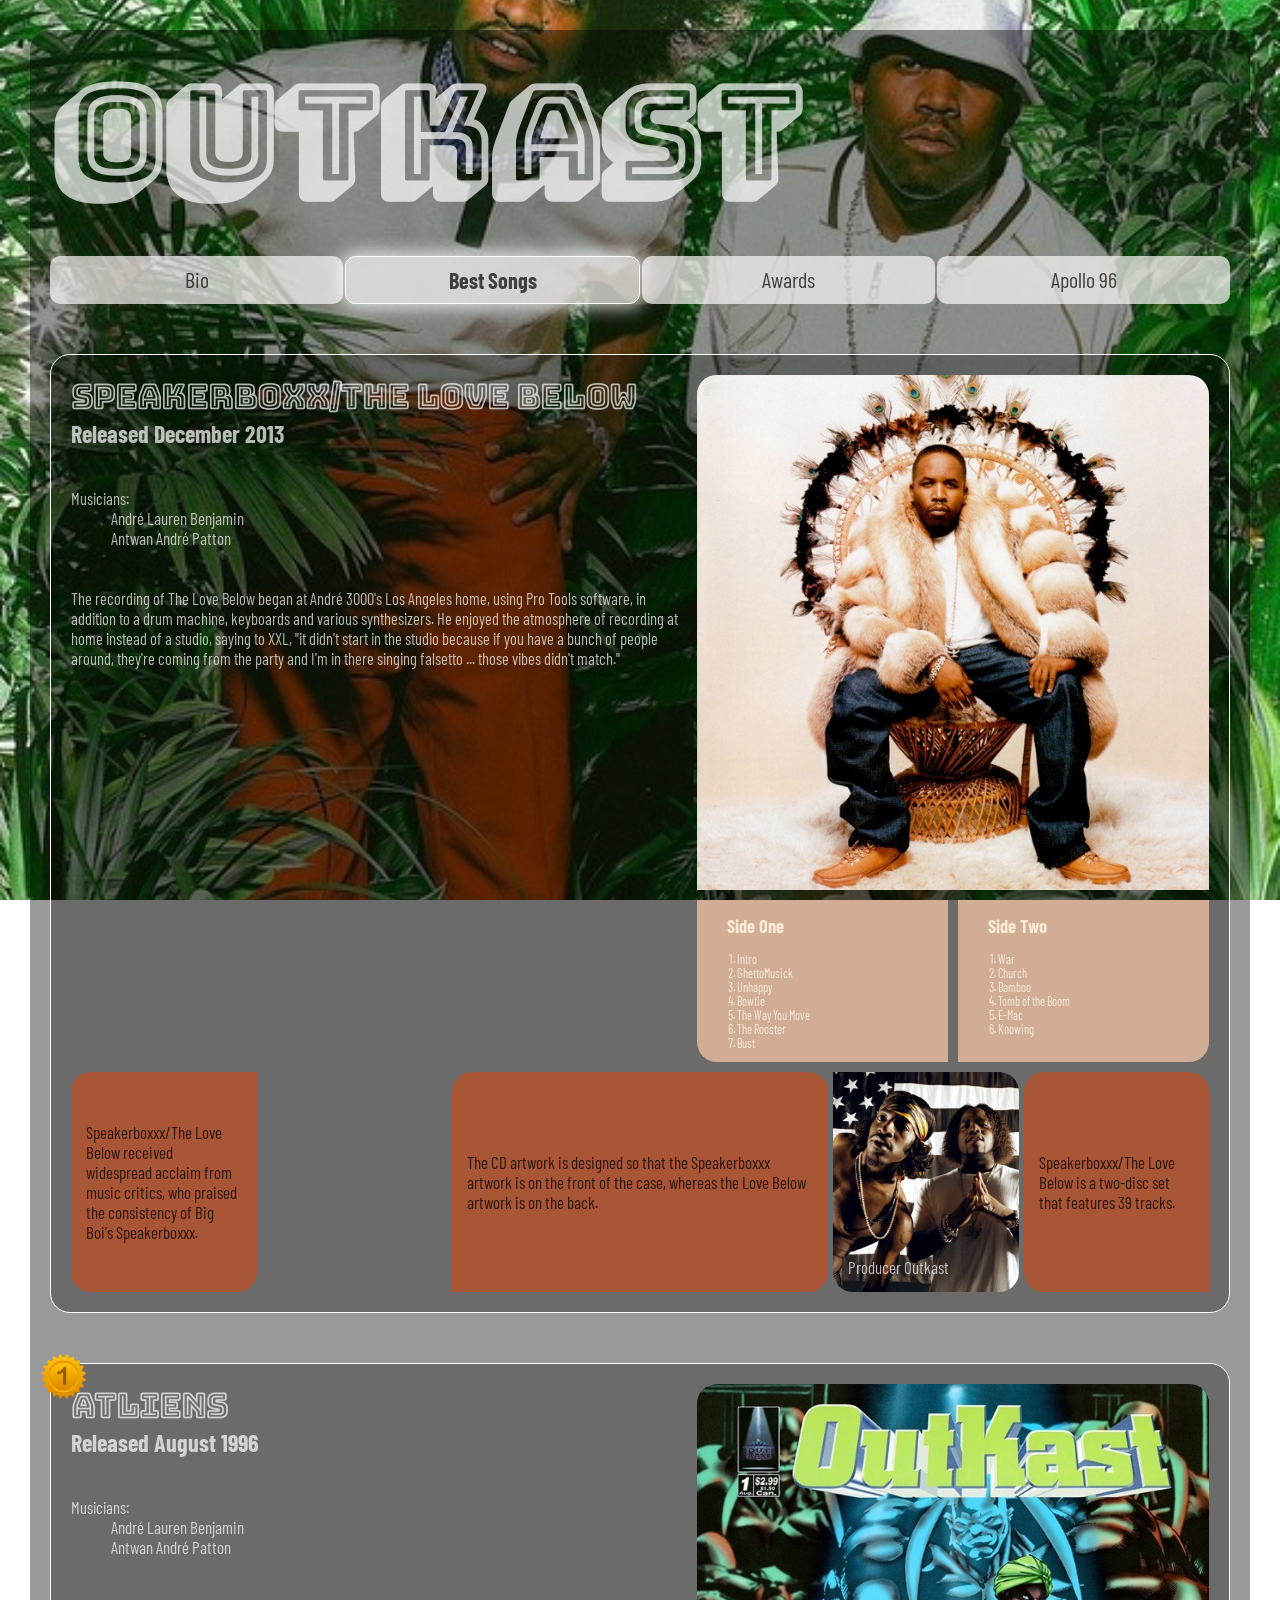
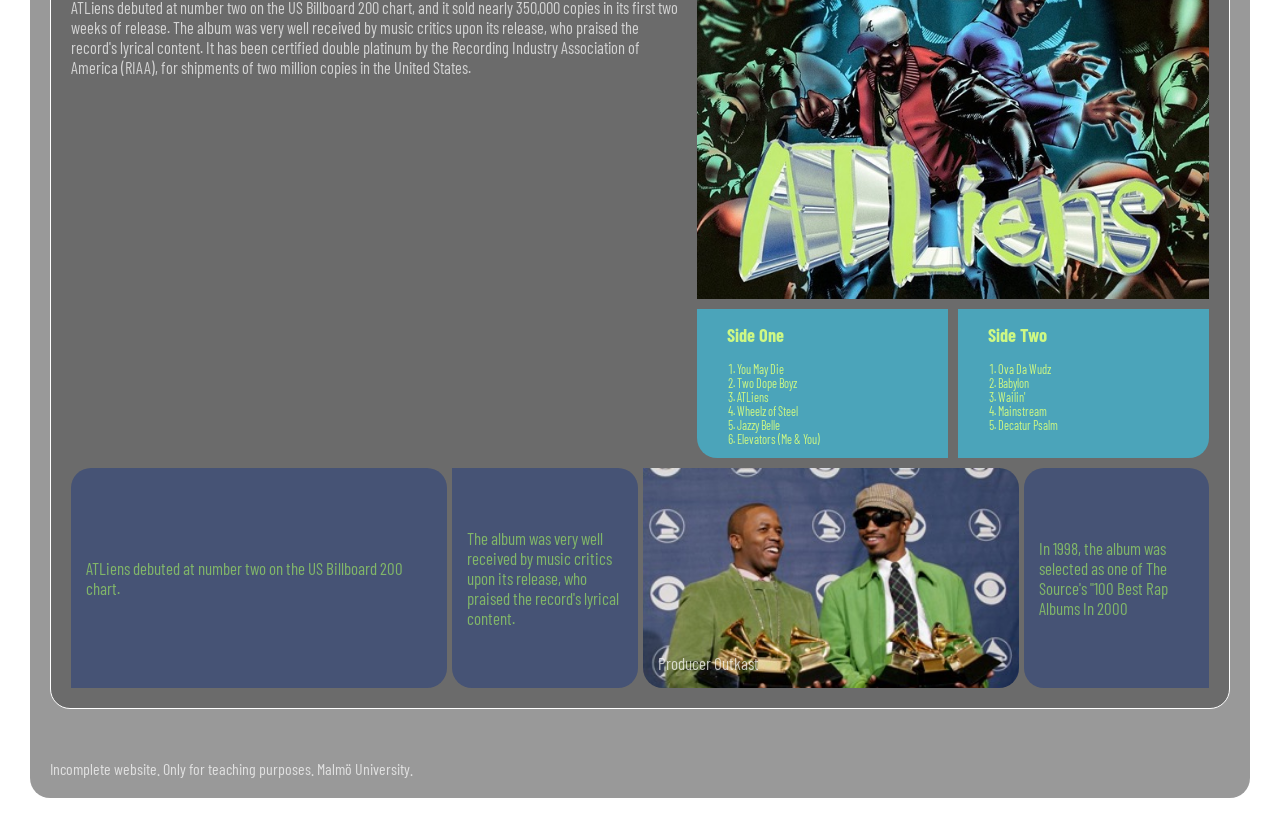
<file: index.html>
<!DOCTYPE html>
<html lang="en">
<head>
  <meta charset="UTF-8">
  <link href="index.css" rel="stylesheet">

  <link rel="preconnect" href="https://fonts.googleapis.com">
  <link rel="preconnect" href="https://fonts.gstatic.com" crossorigin>
  <link href="https://fonts.googleapis.com/css2?family=Barlow+Condensed:wght@300&family=Barlow+Semi+Condensed:wght@300;700&display=swap" rel="stylesheet">
  <link href="https://fonts.googleapis.com/css2?family=Bungee+Outline&family=Bungee+Shade&display=swap" rel="stylesheet">
  <title></title>
</head>
<body>

  <div class="container">
  
    <div class="content">

      <header>
        <h1 class="header">Outkast</h1>
      </header>

      <nav>
        <div class="nav unmarked">Bio</div>
        <div class="nav marked">Best Songs</div>
        <div class="nav unmarked">Awards</div>
        <div class="nav unmarked">Apollo 96</div>
      </nav>

      <main>
        <article id="the_love_below" class="best">
  
          <div class="album_data">
            <div>
              <h1 class="header_second header_second_2">Speakerboxx/The Love Below</h1>
              <h2 class="release_date">Released December 2013</h2>
            </div>
            <div>
              <p>Musicians:</p>
              <ul class="musicians">
                <li>André Lauren Benjamin</li>
                <li>Antwan André Patton</li>
              </ul>            
            </div>
  
            <div class="album_description">
              <p>The recording of The Love Below began at André 3000's Los Angeles home, using Pro Tools software, in addition to a drum machine, keyboards and various synthesizers. He enjoyed the atmosphere of recording at home instead of a studio, saying to XXL, "it didn't start in the studio because if you have a bunch of people around, they're coming from the party and I'm in there singing falsetto ... those vibes didn't match."</p>
            </div>
              
          </div>
  
          <div class="cover2">
            <img class="show_hover" src="R-1782294-1242972614 Stor.jpeg">
            <img class="show_not_hover" src="Outkast-speakerboxx-lovebelow.jpg">
          </div>
  
          <div class="song_list">
            <div class="song_list3">
              <h2 class="record">Side One</h2>
              <ol>
                <li>Intro</li>
                <li>GhettoMusick</li>
                <li>Unhappy</li>
                <li>Bowtie</li>
                <li>The Way You Move</li>
                <li>The Rooster</li>
                <li>Bust</li>
              </ol>
            </div>
            <div class="song_list4">
              <h2 class="record">Side Two</h2>
              <ol>
                <li>War</li>
                <li>Church</li>
                <li>Bamboo</li>
                <li>Tomb of the Boom</li>
                <li>E-Mac</li>
                <li>Knowing</li>
              </ol>
            </div>
          </div>
  
          <ul class="anecdotes">
            <li class="bottom_left_90">Speakerboxxx/The Love Below received widespread acclaim from music critics, who praised the consistency of Big Boi's Speakerboxxx.</li>
            <li class="top_left">The CD artwork is designed so that the Speakerboxxx artwork is on the front of the case, whereas the Love Below artwork is on the back.</li>
            <li class="empty_tablet_empty"></li>
            <li class="empty_tablet_empty"></li>
            <li class="image image_1">Producer Outkast</li>  
            <li class="bottom_right">Speakerboxxx/The Love Below is a two-disc set that features 39 tracks.</li>  
          </ul>
  
        </article>

        <article id="AT-Liens" class="best">
  
          <div class="album_data VG">
            <div>
              <h1 class="header_second ">ATLiens</h1>
              <h2 class="release_date">Released August 1996</h2>
            </div>
            <div>
              <p>Musicians:</p>
              <ul class="musicians">
                <li>André Lauren Benjamin</li>
                <li>Antwan André Patton</li>
              </ul>            
            </div>
  
            <div class="album_description">
              <p>ATLiens debuted at number two on the US Billboard 200 chart, and it sold nearly 350,000 copies in its first two weeks of release. The album was very well received by music critics upon its release, who praised the record's lyrical content. It has been certified double platinum by the Recording Industry Association of America (RIAA), for shipments of two million copies in the United States. </p>
            </div>
              
          </div>
  
          <div class="cover">
            <img class="show_hover" src="1 a140WG6BIyeAVNtzaD9v0A Medel.jpeg">
            <img class="show_not_hover" src="6FLqHVnJktSWNfAT Medel.jpeg">
          </div>
  
          <div class="song_list">
            <div class="song_list1">
              <h2 class="record">Side One</h2>
              <ol>
                <li>You May Die</li>
                <li>Two Dope Boyz</li>
                <li>ATLiens</li>
                <li>Wheelz of Steel</li>
                <li>Jazzy Belle</li>
                <li>Elevators (Me & You)</li>
              </ol>
            </div>
            <div class="song_list2">
              <h2 class="record">Side Two</h2>
              <ol>
                <li>Ova Da Wudz</li>
                <li>Babylon</li>
                <li>Wailin'</li>
                <li>Mainstream</li>
                <li>Decatur Psalm</li>
              </ol>
            </div>
          </div>
        
          <ul class="anecdotes">
            <li class="top_right_90">ATLiens debuted at number two on the US Billboard 200 chart.</li>
            <li class="empty"></li>
            <li class="two_wide">The album was very well received by music critics upon its release, who praised the record's lyrical content.</li>
            <li class="empty_tablet_empty"></li>
            <li class="empty_phone_empty"></li>
            <li class="top_left_90">Producer Outkast</li>  
            <li class="bottom_right_90">In 1998, the album was selected as one of The Source's "100 Best Rap Albums In 2000</li>  
          </ul>
        
        </article>

      </main>
      <footer>Incomplete website. Only for teaching purposes. Malmö University.</footer>
  
    </div>
      
  </div>
  
</body>
</html>
</file>
<file: index.css>
body {
    margin: 0;
    /*height: 100vh;*/
    background-image: url("FGvSOPvVkAkiTqm.jpg");
    background-attachment: fixed;
    background-size: cover;
    background-position: center;
    font-family: "Barlow Condensed";
}

.container {
    margin: 30px;
}

.VG::after {
    content: "";
    background-image: url(number-1-icon.png);
    /*background-repeat: no-repeat;*/
    background-size: 100%;
    width: 45px;
    height: 45px;
    position: absolute;
    top: -30px;
    left: -30px;
    z-index: 100;
}

.content {
    border-radius: 20px;
    background-color: rgba(0, 0, 0, 0.4);
    padding: 20px;
    color: rgba(255, 255, 255, 0.7);
}

.best {
    border-radius: 20px;
    background-color: rgba(0, 0, 0, 0.3);
    padding: 20px;
    border: 1px solid white;
    margin: 50px 0;
}

.header {
    margin: 0;
    font-size: 12vw;
    font-family: "Bungee Shade";
}

nav {
    display: flex;
    text-align: center;
    gap: 2px;
    font-size: 2vw;
    margin-top: 30px;
}
.nav {
    background-color: rgba(252, 248, 248, 0.7);
    padding: 10px;
    border-radius: 10px;
    width: 25%;   
    color: rgba(0, 0, 0, 0.7);
}
.unmarked:hover {
    opacity: 0.8;
    background-color: black;
    color: white;
}
.marked {
    border: 1px solid white;
    font-weight: bold;
    box-shadow: 0px 0px 17px 4px rgba(255,255,255,0.75);
    /*-webkit-box-shadow: 0px 0px 17px 4px rgba(255,255,255,0.75);
    -moz-box-shadow: 0px 0px 17px 4px rgba(255,255,255,0.75);*/
}

#AT-Liens {
    display: grid;
    grid-template-columns: repeat(11, 1fr);
    gap: 10px;  
}
#the_love_below {
    display: grid;
    grid-template-columns: repeat(11, 1fr);
    gap: 10px;
}
.album_data {
    position: relative;
    grid-column-start: 1;
    grid-column-end: 7;
}
.header_second {
    margin: 0;
    font-size: 3vw;
    font-family: "Bungee Outline";
}
.musicians {
    font-size: 1.5vw;
    list-style-type: none;
    margin: 0;
}
p {
    font-size: 1.5vw;
    margin: 0;
}
p, .album_desciption {
    margin-top: 40px;
}
.release_date {
    margin: 0;
}

img {
    width: 100%;
    height: 100%;
    object-fit: cover;
}
.cover {
    grid-column-start: 7;
    grid-column-end: 12;
    grid-row-start: 1;
    grid-row-end: 8;
    position: relative;
}
.cover2 {
    grid-column-start: 7;
    grid-column-end: 12;
    grid-row-start: 1;
    grid-row-end: 8;
    position: relative;
}
.show_hover {
    position: absolute;
    border-radius: 20px 20px 0 0;
}
.show_not_hover {
    border-radius: 20px 20px 0 0;
}
.show_hover:hover {
    opacity: 0;
    transition: 0.7s;
}
.show_hover:not(:hover) {
    transition: 0.7s;
}

.record {
    margin-left: 30px;
}

.song_list {
    display: flex;
    grid-column-start: 7;
    grid-column-end: 12;
    grid-row-start: 8;
    grid-row-end: 11;
    font-size: 1.1vw;
    gap: 10px;
}
.song_list1,
.song_list2 {
    background-color: #4ba4ba;
    color: #cdf884;
    width: 100%;
}
.song_list3,
.song_list4 {
    background-color: #d0ad94;
    color: antiquewhite;
    width: 100%;
}
.song_list1 {
    border-radius: 0 0 0 20px;
}
.song_list2 {
    border-radius: 0 0 20px 0;
}
.song_list3 {
    border-radius: 0 0 0 20px;
}
.song_list4 {
    border-radius: 0 0 20px 0;
}

.anecdotes > .empty_tablet_empty, .empty_phone_empty, .empty {
    display: none;
}
.anecdotes {
    grid-column-start: 1;
    grid-column-end: 12;
    /*grid-row-start: 11;
    grid-row-end: 15;*/
    gap: 5px;
    display: grid;
    grid-template-columns: repeat(12, 1fr);
    list-style-type: none;
    padding: 0;
    font-size: 1.5vw;
    margin: 0;
}
.anecdotes > li {
    height: 220px;
}
.bottom_left_90 {
    grid-column-start: 1;
    grid-column-end: 3;
    background-color: #a85636;
    color: rgb(46, 22, 13);
    border-radius: 20px 0 20px 20px;
    box-sizing: border-box;
    display: flex;
    align-items: center;
    padding: 15px;
}
.top_left {
    grid-column-start: 5;
    grid-column-end: 9;
    background-color: #a85636;
    color: rgb(46, 22, 13);
    border-radius: 20px 20px 20px 0;
    padding: 15px;
    box-sizing: border-box;
    display: flex;
    align-items: center;
}
.image_1 {
    grid-column-start: 9;
    grid-column-end: 11;
    background-image: url(a4279ee5d147f7e4258626accd988358\ Liten.jpeg);
    background-size: cover;
    background-position: center;
    border-radius: 0 20px 20px 20px;
    display: flex;
    align-items: flex-end;
    padding: 15px;
    box-sizing: border-box;
}
.bottom_right {
    grid-column-start: 11;
    grid-column-end: 13;
    background-color: #a85636;
    color: rgb(46, 22, 13);
    border-radius: 20px 20px 0 20px;
    box-sizing: border-box;
    display: flex;
    align-items: center;
    padding: 15px;
}

.top_right_90 {
    grid-column-start: 1;
    grid-column-end: 5;
    background-color: #465375;
    color: #81b669;
    border-radius: 20px 20px 20px 0;
    padding: 15px;
    height: 100%;
    width: 100%;
    box-sizing: border-box;
    display: flex;
    align-items: center;
}
.two_wide {
    grid-column-start: 5;
    grid-column-end: 7;
    background-color: #465375;
    color: #81b669;
    border-radius: 0 20px 20px 20px;
    padding: 15px;
    height: 100%;
    width: 100%;
    box-sizing: border-box;
    display: flex;
    align-items: center;
}
.top_left_90 {
    grid-column-start: 7;
    grid-column-end: 11;
    background-image: url(46a083-20200812-outkast-with-grammy-awards-in-2004\ Liten.jpeg);
    background-size: cover;
    background-position: top;
    border-radius: 0 20px 20px 20px;
    display: flex;
    align-items: flex-end;
    padding: 15px;
    height: 100%;
    width: 100%;
    box-sizing: border-box;
}
.bottom_right_90 {
    grid-column-start: 11;
    grid-column-end: 13;
    background-color: #465375;
    border-radius: 20px 20px 0 20px;
    color: #81b669;
    padding: 15px;
    height: 100%;
    width: 100%;
    box-sizing: border-box;
    display: flex;
    align-items: center;
}

@media (min-width: 1111px) {
    .header {
        font-size: 133px;
    }
    .header_second {
        font-size: 33px;
    }
    .musicians {
        font-size: 17px;
    }
    .song_list {
        font-size: 12.2167px;
    }
    p {
        font-size: 16.5px;
    }
    .anecdotes {
        font-size: 17px;
    }
    nav {
        font-size: 22px;
    }
}
@media (max-width: 900px) {
    .header {
        font-size: 108.117px;
    }
    .header_second {
        font-size: 27.0167px;
    }
    .musicians {
        font-size: 13.5px;
    }
    p {
        font-size: 13.5px;
    }
    .song_list {
        font-size: 9.9px;
    }
    .anecdotes {
        font-size: 13.8px;
    }
    nav {
        font-size: 18.0167px;
    }
}
@media (max-width: 800px) {
    body {
        background-image: url(FGvSOPvVkAkiTqm\ \(kopia\).jpg);
        background-position: center;
    }
    .show_hover,
    .show_not_hover {
        border-radius: 20px 0 0 20px;
    }
    .show_hover:hover {
        opacity: 1;
    }
    .header {
        text-align: center;
    }
    /*#AT-Liens {
        grid-template-columns: repeat(11, 1fr);
    }
    #the_love_below {
        grid-template-columns: repeat(11, 1fr);
     
    }*/
    .album_data {
        grid-column-start: 1;
        grid-column-end: 12;
        grid-row-start: 7;
        grid-row-end: 13;
    }
    .cover,
    .cover2 {
        grid-column-start: 1;
        grid-column-end: 7;
        grid-row-start: 1;
        grid-row-end: 7;
    } 
    .song_list {
        grid-column-start: 7;
        grid-column-end: 12;
        grid-row-start: 1;
        grid-row-end: 7;
        display: flex;
        flex-direction: column;
    }
    .song_list1,
    .song_list3 {
        border-radius: 0 20px 0 0;
    }
    .song_list1,
    .song_list2,
    .song_list3,
    .song_list4 {
        width: 100%;
        height: 100%;
    }
    .anecdotes {
        grid-column-start: 1;
        grid-column-end: 12;
        grid-row-start: 13;
        grid-row-end: 17;
        /*grid-template-rows: repeat(1, 1fr);*/
        font-size: 2vw;
    }
    .anecdotes > li {
        height: 150px;
    }
    .two_wide {
        grid-column-start: 1;
        grid-column-end: 7;
        grid-row-end: 2;
    }
    .top_right_90 {
        grid-column-start: 7;
        grid-column-end: 10;
        grid-row-end: 2;
    }
    .top_left_90 {
        grid-column-start: 4;
        grid-column-end: 10;
        grid-row-start: 2;
    }
    .bottom_right_90 {
        grid-column-start: 10;
        grid-column-end: 13;
        grid-row-start: 2;
    }
    .bottom_left_90 {
        grid-column-start: 1;
        grid-column-end: 4;  
        grid-row-end: 2;
    }
    .top_left {
        grid-column-start: 7;
        grid-column-end: 13;
        grid-row-end: 2;
    }
    .image_1 {
        grid-column-start: 4;
        grid-column-end: 7;
        grid-row-start: 2;
    }
    .bottom_right {
        grid-column-start: 7;
        grid-column-end: 10;
        grid-row-start: 2;
    }
    .header {
        font-size: 14vw;
    }
    .header_second {
        font-size: 4vw;
    }
    p {
        font-size: 2vw;
    }
    .musicians {
        font-size: 2vw;
    }
    .release_date {
        font-size: 3vw;
    }
}   
@media (max-width: 500px) {
    body {
        background-image: url(FGvSOPvVkAkiTqm\ \(kopia\ 2\).jpg);
        background-position: center;
    }

    .unmarked:hover {
        opacity: 1;
        background-color: rgba(252, 248, 248, 0.7);
        color: rgba(0, 0, 0, 0.7);
    }
    /*#AT-Liens {
        grid-template-columns: repeat(11, 1fr);
    }
    #the_love_below {
        grid-template-columns: repeat(11, 1fr);
    }*/
    .anecdotes > li {
        height: 140px;
    }
    .container {
        margin: 0;
    }
    .cover,
    .cover2 {
        grid-column-start: 1;
        grid-column-end: 12;
        grid-row-start: 1;
        grid-row-end: 3;
    } 
    .show_hover,
    .show_not_hover {
        border-radius: 20px 20px 0 0;
    }
    .song_list {
        grid-column-start: 1;
        grid-column-end: 12;
        grid-row-start: 3;
        grid-row-end: 4;
        display: flex;
        flex-direction: row;
        font-size: 2.5vw;
    }
    .song_list1,
    .song_list3 {
        border-radius: 0 0 0 20px;
    }
    .album_data {
        grid-column-start: 1;
        grid-column-end: 12;
        grid-row-start: 4;
        grid-row-end: 6;
    }
    .anecdotes {
        grid-column-start: 1;
        grid-column-end: 12;
        grid-row-start: 6;
        grid-row-end: 13;
        font-size: 2.5vw;
    }
    .two_wide {
        grid-column-start: 1;
        grid-column-end: 9;
        grid-row-end: 2;
    }
    .top_right_90 {
        grid-column-start: 9;
        grid-column-end: 13;
        grid-row-end: 2;
    }
    .top_left_90 {
        grid-column-start: 1;
        grid-column-end: 9;
        grid-row-start: 2;
        grid-row-end: 3;
    }
    .bottom_right_90 {
        grid-column-start: 9;
        grid-column-end: 13;
        grid-row-start: 2;
        grid-row-end: 3;
    }
    .bottom_left_90 {
        grid-column-start: 1;
        grid-column-end: 5;
        grid-row-end: 2;
    }
    .top_left {
        grid-column-start: 5;
        grid-column-end: 13;
        grid-row-end: 2;
    }
    .image_1 {
        grid-column-start: 5;
        grid-column-end: 9;
        grid-row-start: 2;
        grid-row-end: 3;
    }
    .bottom_right {
        grid-column-start: 9;
        grid-column-end: 13;
        grid-row-start: 2;
        grid-row-end: 3;
    }
    .header {
        font-size: 15vw;
    }
    .header_second {
        font-size: 8vw;
    }
    .header_second_2 {
        font-size: 4.5vw;
    }
    .musicians {
        font-size: 3vw;
    }
    p {
        font-size: 3.5vw;
    }
    .record {
        font-size: 3.8vw;
    }
    .nav {
        font-size: 4vw;
        padding: 12px;
    }
    .marked {
        font-size: 17px;
    }
    .release_date {
        font-size: 4vw;
    }
}
</file>
